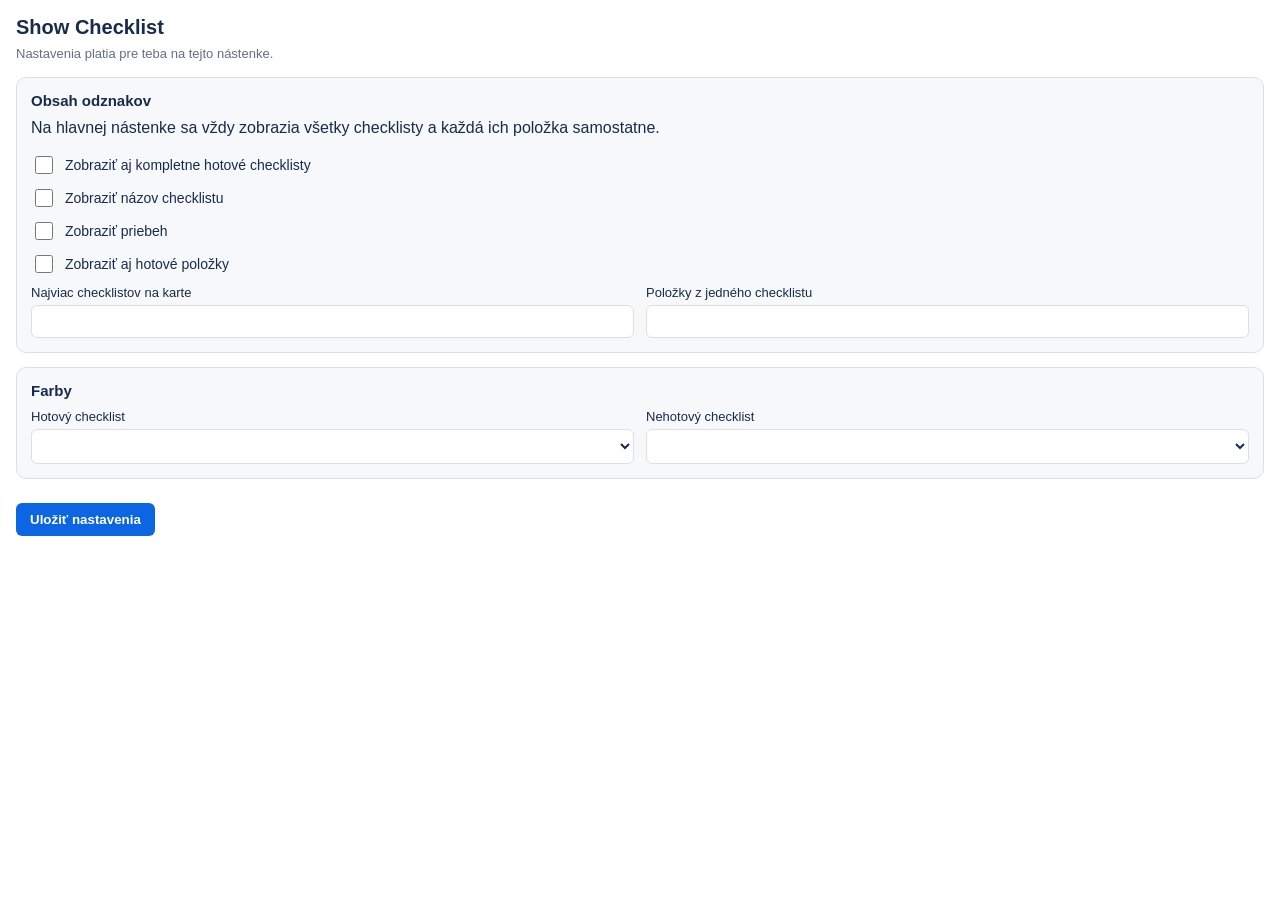
<file: show_checklist_powerup/settings.html>
<!doctype html>
<html lang="sk">
  <head>
    <meta charset="utf-8">
    <meta name="viewport" content="width=device-width, initial-scale=1">
    <title>Nastavenia Show Checklist</title>
    <link rel="stylesheet" href="./powerup.css">
  </head>
  <body>
    <main id="settings">
      <h1>Show Checklist</h1>
      <p class="intro">Nastavenia platia pre teba na tejto nástenke.</p>

      <section class="section">
        <h2>Obsah odznakov</h2>
        <p>Na hlavnej nástenke sa vždy zobrazia všetky checklisty a každá ich položka samostatne.</p>
        <label class="check"><input id="showCompleteChecklists" type="checkbox"> Zobraziť aj kompletne hotové checklisty</label>
        <label class="check"><input id="showChecklistName" type="checkbox"> Zobraziť názov checklistu</label>
        <label class="check"><input id="showProgress" type="checkbox"> Zobraziť priebeh</label>
        <label class="check"><input id="showCompleteItems" type="checkbox"> Zobraziť aj hotové položky</label>
        <div class="grid">
          <label class="field">Najviac checklistov na karte
            <input id="maxChecklists" type="number" min="1" max="20">
          </label>
          <label class="field">Položky z jedného checklistu
            <input id="itemsPerChecklist" type="number" min="0" max="5">
          </label>
        </div>
      </section>

      <section class="section">
        <h2>Farby</h2>
        <div class="grid">
          <label class="field">Hotový checklist
            <select id="completeColor"></select>
          </label>
          <label class="field">Nehotový checklist
            <select id="incompleteColor"></select>
          </label>
        </div>
      </section>

      <div class="actions">
        <button id="save" type="button">Uložiť nastavenia</button>
        <span id="status" class="status" role="status"></span>
      </div>
    </main>
    <script src="https://p.trellocdn.com/power-up.min.js"></script>
    <script src="./core.js?v=7"></script>
    <script src="./settings.js?v=6"></script>
  </body>
</html>
</file>
<file: show_checklist_powerup/powerup.css>
:root {
  color-scheme: light dark;
  font-family: -apple-system, BlinkMacSystemFont, "Segoe UI", sans-serif;
  --bg: #ffffff;
  --surface: #f7f8f9;
  --border: #dcdfe4;
  --text: #172b4d;
  --muted: #626f86;
  --accent: #0c66e4;
  --success: #1f845a;
}

@media (prefers-color-scheme: dark) {
  :root {
    --bg: #1d2125;
    --surface: #22272b;
    --border: #454f59;
    --text: #b6c2cf;
    --muted: #9fadbc;
    --accent: #579dff;
    --success: #7ee2b8;
  }
}

* { box-sizing: border-box; }
body { margin: 0; background: var(--bg); color: var(--text); }
main { padding: 16px; }
h1, h2, p { margin-top: 0; }
h1 { font-size: 20px; margin-bottom: 6px; }
h2 { font-size: 15px; margin-bottom: 10px; }
.intro, .hint, .status { color: var(--muted); font-size: 13px; line-height: 1.45; }
.section { border: 1px solid var(--border); border-radius: 10px; padding: 14px; margin-bottom: 14px; background: var(--surface); }
.grid { display: grid; grid-template-columns: 1fr 1fr; gap: 12px; }
.field { display: flex; flex-direction: column; gap: 5px; font-size: 13px; }
.check { display: flex; align-items: center; gap: 9px; margin: 9px 0; font-size: 14px; }
input[type="checkbox"] { width: 18px; height: 18px; }
select, input[type="number"] { width: 100%; border: 1px solid var(--border); border-radius: 6px; padding: 8px; background: var(--bg); color: var(--text); }
button { border: 0; border-radius: 6px; padding: 9px 14px; background: var(--accent); color: white; font-weight: 600; cursor: pointer; }
button:disabled { opacity: .55; cursor: wait; }
.actions { display: flex; align-items: center; gap: 12px; position: sticky; bottom: 0; padding: 10px 0; background: var(--bg); }
.checklist { border: 1px solid var(--border); border-radius: 10px; margin-bottom: 12px; overflow: hidden; }
.checklist-head { display: flex; justify-content: space-between; gap: 16px; padding: 12px 14px; background: var(--surface); }
.checklist-title { font-weight: 650; }
.progress { color: var(--muted); white-space: nowrap; }
.items { list-style: none; margin: 0; padding: 0; }
.item { display: flex; gap: 9px; align-items: flex-start; padding: 9px 14px; border-top: 1px solid var(--border); line-height: 1.35; }
.item.complete { color: var(--muted); text-decoration: line-through; }
.item-mark { width: 18px; color: var(--success); font-weight: 700; flex: 0 0 auto; }
.empty, .error { border: 1px dashed var(--border); border-radius: 10px; padding: 18px; color: var(--muted); text-align: center; }
.error { color: #ae2a19; }
.summary { font-size: 13px; color: var(--muted); margin-bottom: 12px; }
@media (max-width: 520px) { .grid { grid-template-columns: 1fr; } }
</file>
